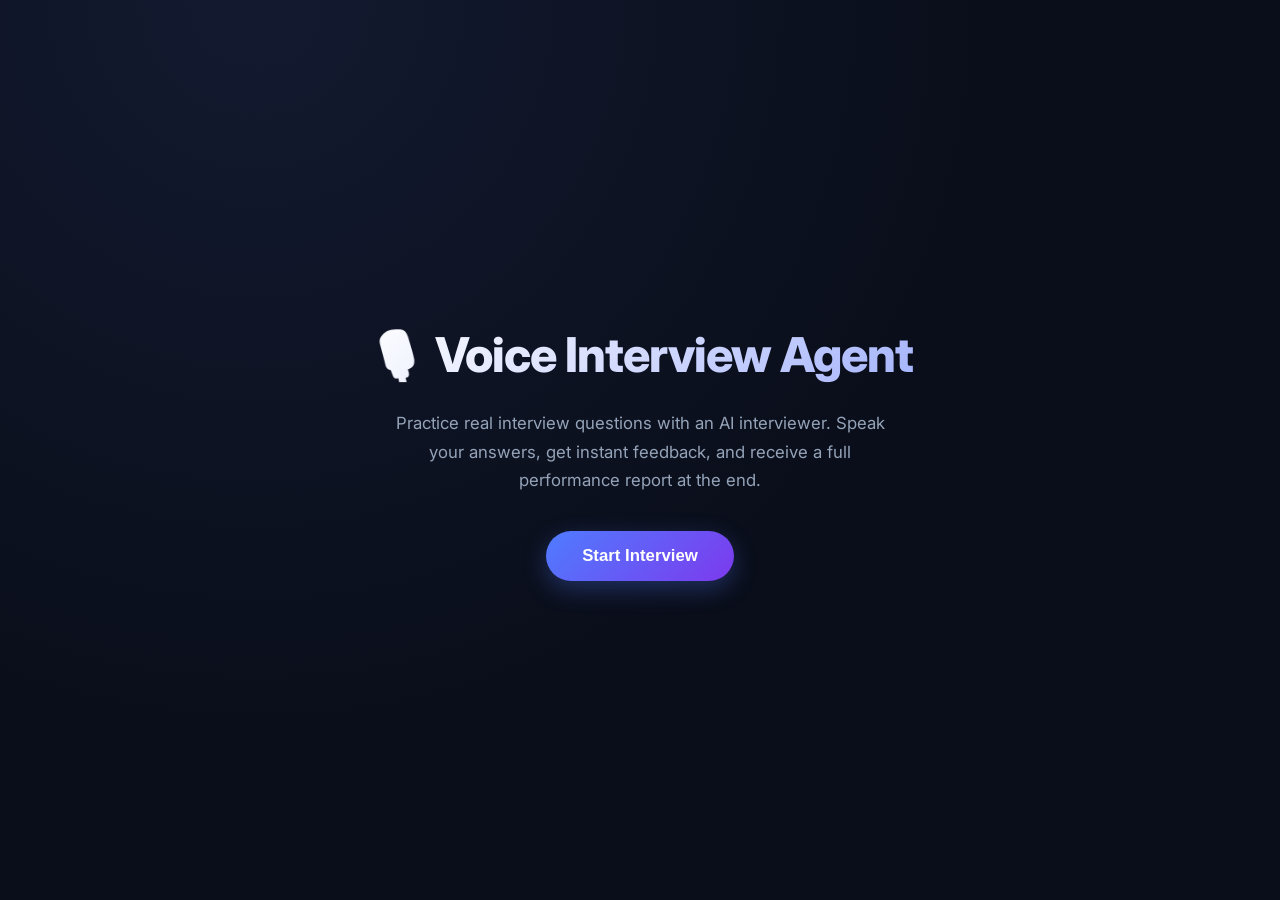
<file: frontend/index.html>
<!DOCTYPE html>
<html lang="en">
<head>
  <meta charset="UTF-8">
  <meta name="viewport" content="width=device-width, initial-scale=1.0">
  <title>Voice Interview Agent</title>
  <link rel="preconnect" href="https://fonts.googleapis.com">
  <link rel="preconnect" href="https://fonts.gstatic.com" crossorigin>
  <link href="https://fonts.googleapis.com/css2?family=Inter:wght@400;500;600;700;800&display=swap" rel="stylesheet">
  <link rel="stylesheet" href="css/style.css">
</head>
<body>

  <div class="landing-container">
    <h1 class="app-title">🎙️ Voice Interview Agent</h1>
    <p class="app-subtitle">
      Practice real interview questions with an AI interviewer. Speak your answers,
      get instant feedback, and receive a full performance report at the end.
    </p>
    <button id="startBtn" class="primary-btn">Start Interview</button>
  </div>

  <script src="js/config.js"></script>
  <script src="js/landing.js"></script>
</body>
</html>
</file>
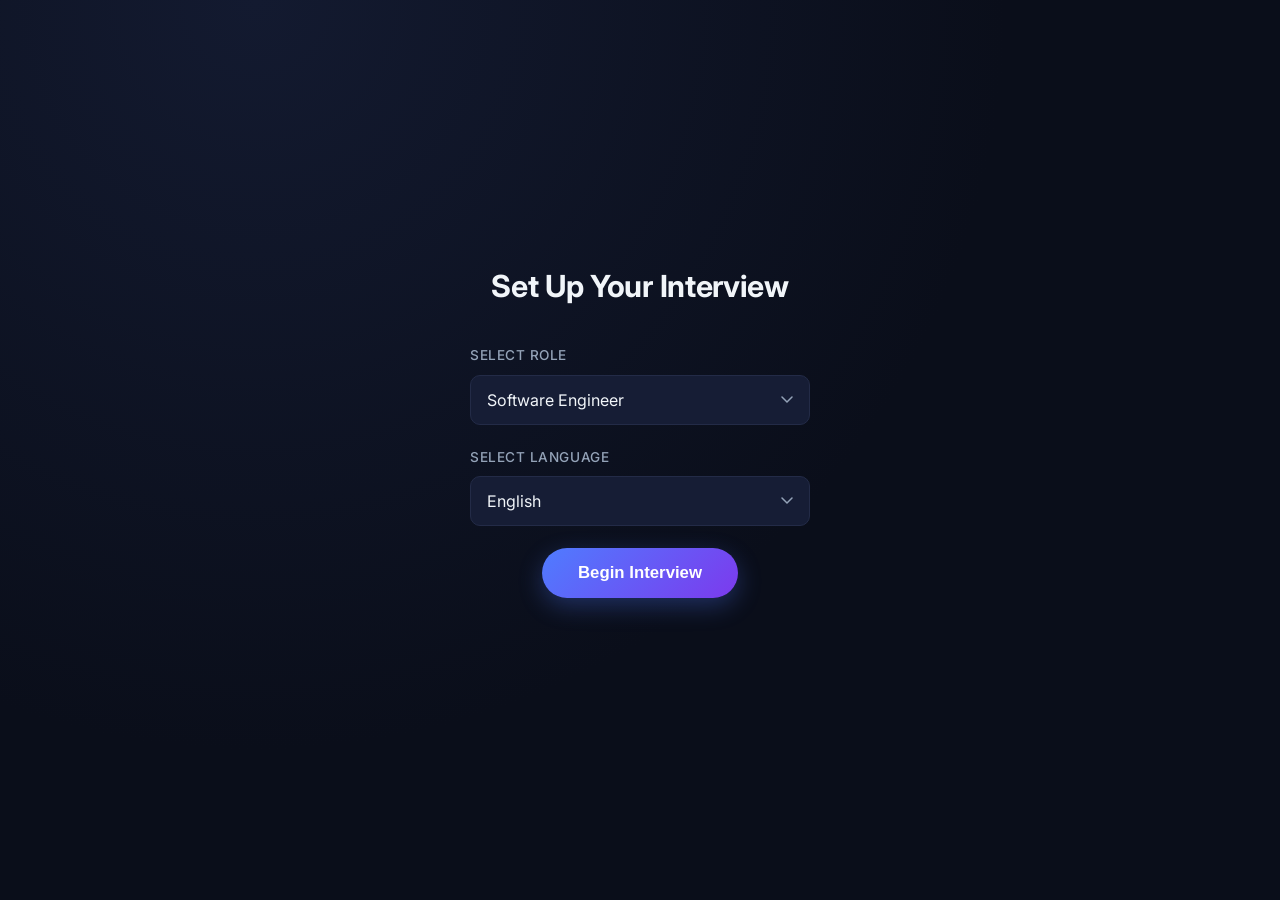
<file: frontend/interview.html>
<!DOCTYPE html>
<html lang="en">
<head>
  <meta charset="UTF-8">
  <meta name="viewport" content="width=device-width, initial-scale=1.0">
  <title>Interview - Voice Interview Agent</title>
  <link rel="preconnect" href="https://fonts.googleapis.com">
  <link rel="preconnect" href="https://fonts.gstatic.com" crossorigin>
  <link href="https://fonts.googleapis.com/css2?family=Inter:wght@400;500;600;700;800&display=swap" rel="stylesheet">
  <link rel="stylesheet" href="css/style.css">
</head>
<body>

  <div class="interview-container">

    <div class="progress-bar">
      <span id="progressText">Question 1</span>
    </div>

    <div class="question-card">
      <p class="category-tag" id="categoryTag"></p>
      <h2 class="question-text" id="questionText"></h2>
      <button id="hearBtn" class="secondary-btn">🔊 Hear Question</button>
    </div>

    <div class="answer-section">
      <button id="recordBtn" class="record-btn">🎙️ Start Recording</button>
      <p id="recordingStatus" class="recording-status"></p>
    </div>

    <div id="resultSection" class="result-section" style="display: none;">
      <p class="result-label">You said:</p>
      <p id="transcribedText" class="transcribed-text"></p>

      <p class="result-label">Feedback:</p>
      <p id="feedbackText" class="feedback-text"></p>

      <button id="nextBtn" class="primary-btn">Next Question →</button>
    </div>

    <p id="errorMsg" class="error-msg"></p>

  </div>

  <script src="js/config.js"></script>
  <script src="js/interview.js"></script>
</body>
</html>
</file>
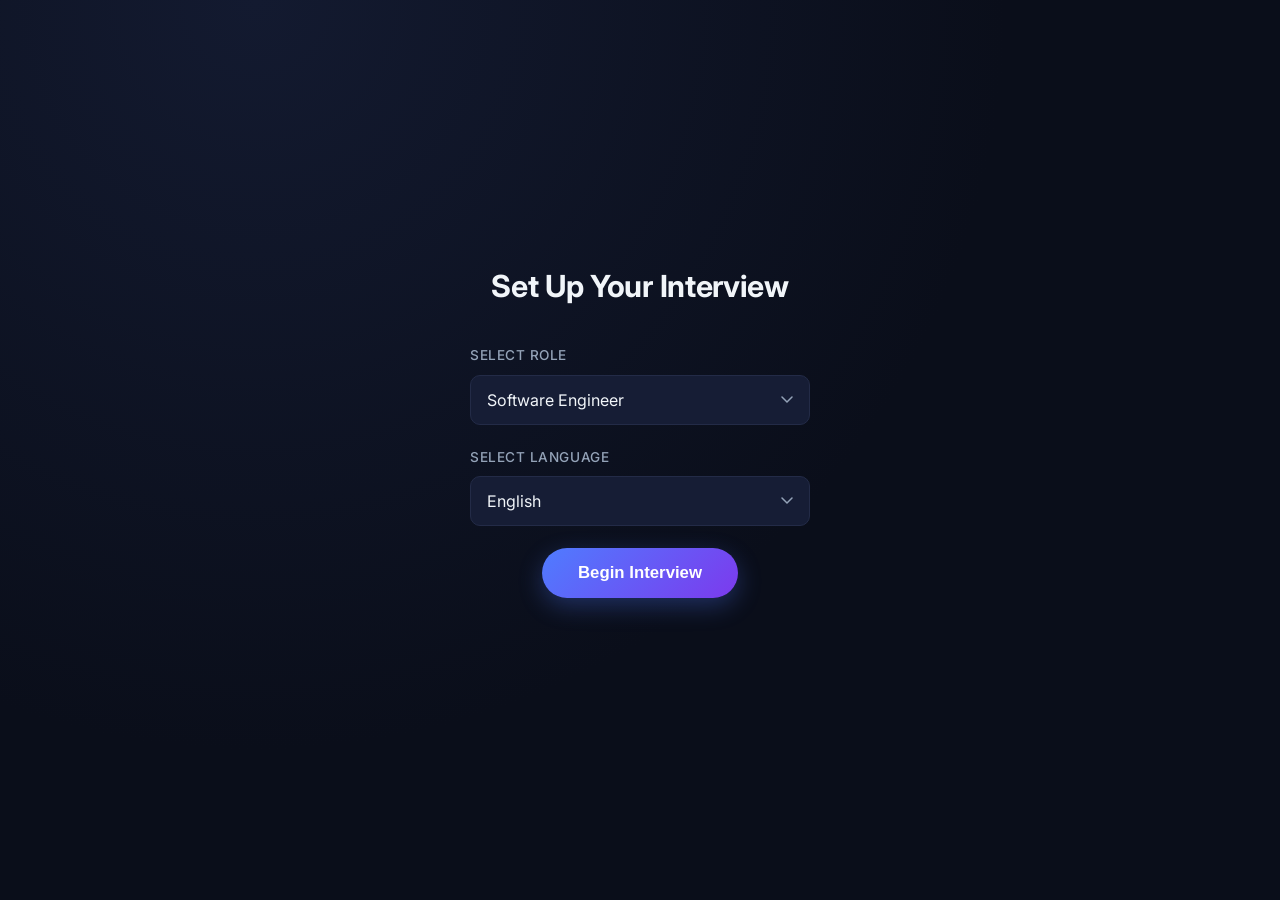
<file: frontend/results.html>
<!DOCTYPE html>
<html lang="en">
<head>
  <meta charset="UTF-8">
  <meta name="viewport" content="width=device-width, initial-scale=1.0">
  <title>Results - Voice Interview Agent</title>
  <link rel="preconnect" href="https://fonts.googleapis.com">
  <link rel="preconnect" href="https://fonts.gstatic.com" crossorigin>
  <link href="https://fonts.googleapis.com/css2?family=Inter:wght@400;500;600;700;800&display=swap" rel="stylesheet">
  <link rel="stylesheet" href="css/style.css">
</head>
<body>

  <div class="results-container">
    <h2 class="results-title">Interview Complete 🎉</h2>

    <div class="score-circle">
      <span id="scoreValue">--</span>
      <span class="score-suffix">/100</span>
    </div>

    <div class="results-card">
      <p class="result-label">Summary</p>
      <p id="summaryText" class="summary-text"></p>

      <p class="result-label">Strengths</p>
      <ul id="strengthsList" class="results-list"></ul>

      <p class="result-label">Areas to Improve</p>
      <ul id="improveList" class="results-list"></ul>
    </div>

    <h3 class="breakdown-title">Question-by-Question Breakdown</h3>
    <div id="breakdownContainer" class="breakdown-container"></div>

    <button id="restartBtn" class="primary-btn">Start New Interview</button>
  </div>

  <script src="js/results.js"></script>
</body>
</html>
</file>
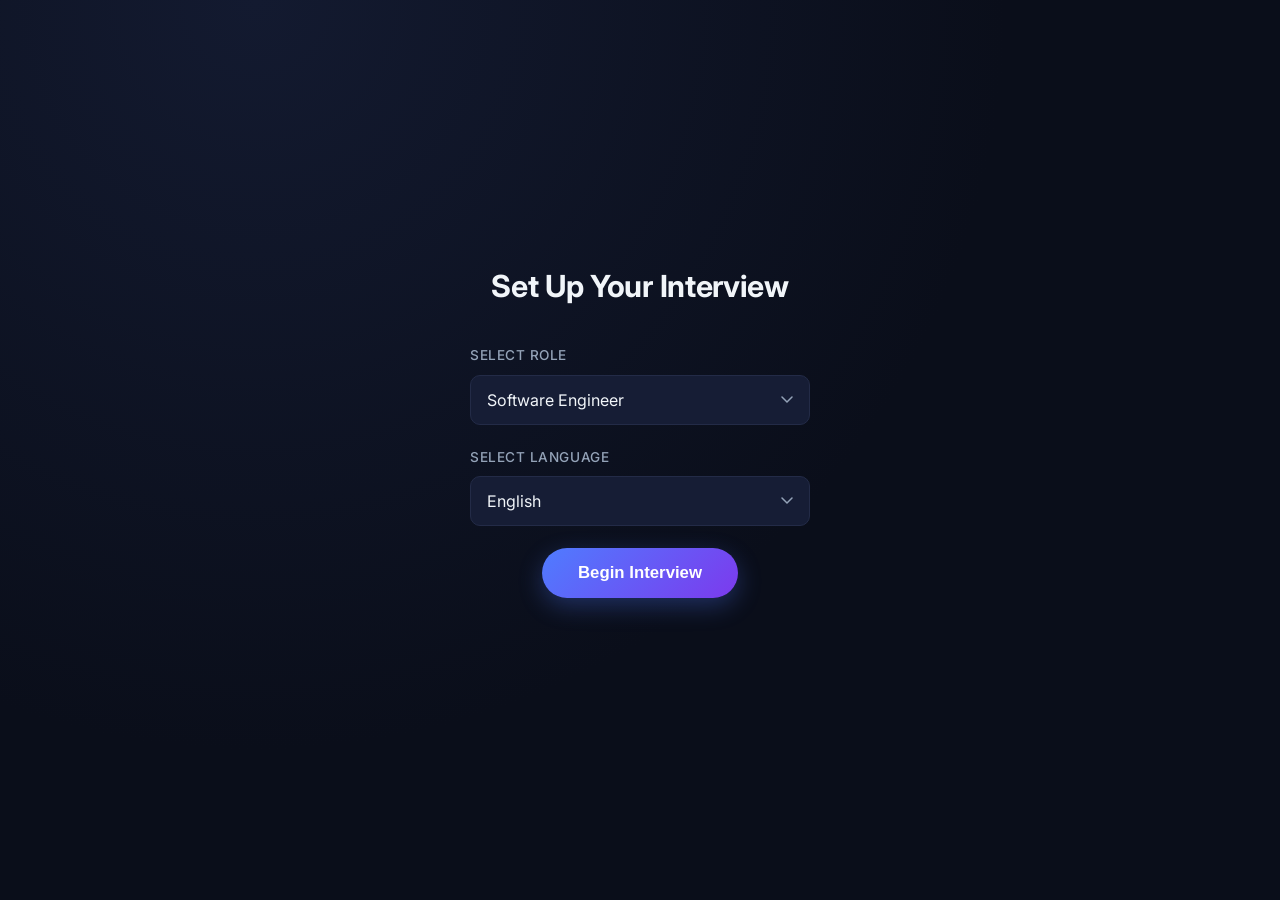
<file: frontend/setup.html>
<!DOCTYPE html>
<html lang="en">
<head>
  <meta charset="UTF-8">
  <meta name="viewport" content="width=device-width, initial-scale=1.0">
  <title>Setup Interview - Voice Interview Agent</title>
  <link rel="preconnect" href="https://fonts.googleapis.com">
  <link rel="preconnect" href="https://fonts.gstatic.com" crossorigin>
  <link href="https://fonts.googleapis.com/css2?family=Inter:wght@400;500;600;700;800&display=swap" rel="stylesheet">
  <link rel="stylesheet" href="css/style.css">
</head>
<body>

  <div class="setup-container">
    <h2 class="setup-title">Set Up Your Interview</h2>

    <div class="form-group">
      <label for="roleSelect">Select Role</label>
      <select id="roleSelect">
        <option value="software-engineer">Software Engineer</option>
        <option value="sales" disabled>Sales (coming soon)</option>
        <option value="customer-support" disabled>Customer Support (coming soon)</option>
        <option value="visa" disabled>Visa Consultant (coming soon)</option>
      </select>
    </div>

    <div class="form-group">
      <label for="languageSelect">Select Language</label>
      <select id="languageSelect">
        <option value="en">English</option>
        <option value="hi">Hindi</option>
        <option value="de">German</option>
      </select>
    </div>

    <button id="beginBtn" class="primary-btn">Begin Interview</button>

    <p id="errorMsg" class="error-msg"></p>
  </div>

  <script src="js/config.js"></script>
  <script src="js/setup.js"></script>
</body>
</html>
</file>
<file: frontend/css/style.css>
* {
  margin: 0;
  padding: 0;
  box-sizing: border-box;
}

:root {
  --bg-primary: #0a0e1a;
  --bg-secondary: #10162b;
  --surface: #161d35;
  --surface-hover: #1c2540;
  --border: #232b47;
  --text-primary: #f1f5f9;
  --text-secondary: #94a3b8;
  --text-muted: #64748b;
  --accent: #4f7cff;
  --accent-hover: #3d63e0;
  --accent-glow: rgba(79, 124, 255, 0.35);
  --danger: #ef4444;
  --danger-hover: #dc2626;
  --success: #22c55e;
  --radius-lg: 16px;
  --radius-md: 10px;
  --shadow-soft: 0 4px 24px rgba(0, 0, 0, 0.35);
  --shadow-glow: 0 0 0 4px var(--accent-glow);
}

body {
  font-family: 'Inter', -apple-system, sans-serif;
  background: radial-gradient(circle at 20% 0%, #131a30 0%, var(--bg-primary) 55%);
  color: var(--text-primary);
  min-height: 100vh;
  line-height: 1.5;
  -webkit-font-smoothing: antialiased;
}

/* ---------- Landing Page ---------- */

.landing-container {
  min-height: 100vh;
  display: flex;
  flex-direction: column;
  align-items: center;
  justify-content: center;
  text-align: center;
  padding: 24px;
  animation: fadeIn 0.6s ease;
}

.app-title {
  font-size: clamp(2rem, 5vw, 3rem);
  font-weight: 800;
  letter-spacing: -0.02em;
  margin-bottom: 18px;
  background: linear-gradient(135deg, #ffffff 0%, #a5b4fc 100%);
  -webkit-background-clip: text;
  background-clip: text;
  color: transparent;
}

.app-subtitle {
  max-width: 520px;
  color: var(--text-secondary);
  font-size: 1.05rem;
  line-height: 1.7;
  margin-bottom: 36px;
}

.primary-btn {
  background: linear-gradient(135deg, var(--accent) 0%, #7c3aed 100%);
  color: white;
  border: none;
  padding: 15px 36px;
  font-size: 1.05rem;
  font-weight: 600;
  border-radius: 999px;
  cursor: pointer;
  transition: transform 0.15s ease, box-shadow 0.2s ease;
  box-shadow: 0 8px 24px rgba(79, 124, 255, 0.3);
}

.primary-btn:hover {
  transform: translateY(-2px);
  box-shadow: 0 12px 32px rgba(79, 124, 255, 0.45);
}

.primary-btn:active {
  transform: translateY(0);
}

/* ---------- Setup Screen ---------- */

.setup-container {
  min-height: 100vh;
  display: flex;
  flex-direction: column;
  align-items: center;
  justify-content: center;
  padding: 24px;
  animation: fadeIn 0.6s ease;
}

.setup-title {
  font-size: 1.9rem;
  font-weight: 700;
  margin-bottom: 36px;
  letter-spacing: -0.01em;
}

.form-group {
  width: 100%;
  max-width: 340px;
  margin-bottom: 22px;
  text-align: left;
}

.form-group label {
  display: block;
  margin-bottom: 9px;
  color: var(--text-secondary);
  font-size: 0.85rem;
  font-weight: 500;
  text-transform: uppercase;
  letter-spacing: 0.04em;
}

.form-group select {
  width: 100%;
  padding: 14px 16px;
  border-radius: var(--radius-md);
  border: 1.5px solid var(--border);
  background: var(--surface);
  color: var(--text-primary);
  font-size: 1rem;
  font-family: inherit;
  cursor: pointer;
  transition: border-color 0.2s ease, box-shadow 0.2s ease;
  appearance: none;
  background-image: url("data:image/svg+xml,%3Csvg xmlns='http://www.w3.org/2000/svg' width='12' height='8' viewBox='0 0 12 8' fill='none'%3E%3Cpath d='M1 1L6 6L11 1' stroke='%2394a3b8' stroke-width='1.5' stroke-linecap='round'/%3E%3C/svg%3E");
  background-repeat: no-repeat;
  background-position: right 16px center;
}

.form-group select:focus {
  outline: none;
  border-color: var(--accent);
  box-shadow: var(--shadow-glow);
}

.error-msg {
  color: #f87171;
  margin-top: 18px;
  min-height: 20px;
  font-size: 0.9rem;
}

/* ---------- Interview Screen ---------- */

.interview-container {
  max-width: 640px;
  margin: 0 auto;
  padding: 48px 24px;
  min-height: 100vh;
  display: flex;
  flex-direction: column;
  align-items: center;
  animation: fadeIn 0.5s ease;
}

.progress-bar {
  width: 100%;
  text-align: center;
  color: var(--text-secondary);
  margin-bottom: 28px;
  font-size: 0.9rem;
  font-weight: 500;
  letter-spacing: 0.03em;
  text-transform: uppercase;
}

.question-card {
  background: var(--surface);
  border: 1px solid var(--border);
  border-radius: var(--radius-lg);
  padding: 36px 32px;
  width: 100%;
  text-align: center;
  margin-bottom: 28px;
  box-shadow: var(--shadow-soft);
}

.category-tag {
  display: inline-block;
  background: rgba(79, 124, 255, 0.15);
  color: #93c5fd;
  padding: 5px 14px;
  border-radius: 999px;
  font-size: 0.75rem;
  font-weight: 600;
  letter-spacing: 0.03em;
  text-transform: uppercase;
  margin-bottom: 20px;
}

.question-text {
  font-size: 1.4rem;
  font-weight: 600;
  line-height: 1.5;
  margin-bottom: 24px;
  letter-spacing: -0.01em;
}

.secondary-btn {
  background: var(--surface-hover);
  color: var(--text-primary);
  border: 1px solid var(--border);
  padding: 11px 22px;
  border-radius: var(--radius-md);
  cursor: pointer;
  font-size: 0.92rem;
  font-weight: 500;
  transition: background 0.2s ease, border-color 0.2s ease;
}

.secondary-btn:hover {
  background: #232d4d;
  border-color: var(--accent);
}

.answer-section {
  width: 100%;
  text-align: center;
  margin-bottom: 28px;
}

.record-btn {
  background: linear-gradient(135deg, var(--danger) 0%, #b91c1c 100%);
  color: white;
  border: none;
  padding: 18px 40px;
  font-size: 1.05rem;
  font-weight: 600;
  border-radius: 999px;
  cursor: pointer;
  transition: transform 0.15s ease, box-shadow 0.2s ease;
  box-shadow: 0 8px 24px rgba(239, 68, 68, 0.3);
}

.record-btn:hover {
  transform: translateY(-2px);
}

.record-btn.recording {
  background: linear-gradient(135deg, var(--success) 0%, #15803d 100%);
  animation: pulse 1.6s infinite;
}

@keyframes pulse {
  0% { box-shadow: 0 0 0 0 rgba(34, 197, 94, 0.5); }
  70% { box-shadow: 0 0 0 16px rgba(34, 197, 94, 0); }
  100% { box-shadow: 0 0 0 0 rgba(34, 197, 94, 0); }
}

.recording-status {
  margin-top: 14px;
  color: var(--text-secondary);
  font-size: 0.9rem;
}

.result-section {
  background: var(--surface);
  border: 1px solid var(--border);
  border-radius: var(--radius-lg);
  padding: 28px;
  width: 100%;
  text-align: left;
  box-shadow: var(--shadow-soft);
  animation: fadeIn 0.4s ease;
}

.result-label {
  color: var(--text-secondary);
  font-size: 0.78rem;
  font-weight: 600;
  text-transform: uppercase;
  letter-spacing: 0.04em;
  margin-bottom: 8px;
  margin-top: 16px;
}

.result-label:first-child {
  margin-top: 0;
}

.transcribed-text {
  font-style: italic;
  color: #cbd5e1;
  line-height: 1.6;
}

.feedback-text {
  color: var(--text-primary);
  line-height: 1.6;
}

#nextBtn {
  display: block;
  margin: 28px auto 0;
}

/* ---------- Results Screen ---------- */

.results-container {
  max-width: 640px;
  margin: 0 auto;
  padding: 56px 24px;
  min-height: 100vh;
  display: flex;
  flex-direction: column;
  align-items: center;
  text-align: center;
  animation: fadeIn 0.5s ease;
}

.results-title {
  font-size: 1.9rem;
  font-weight: 700;
  margin-bottom: 28px;
  letter-spacing: -0.01em;
}

.score-circle {
  width: 150px;
  height: 150px;
  border-radius: 50%;
  background: var(--surface);
  border: 6px solid transparent;
  background-image: linear-gradient(var(--surface), var(--surface)), linear-gradient(135deg, var(--accent), #7c3aed);
  background-origin: border-box;
  background-clip: padding-box, border-box;
  display: flex;
  align-items: baseline;
  justify-content: center;
  gap: 4px;
  margin-bottom: 28px;
  box-shadow: var(--shadow-soft);
}

#scoreValue {
  font-size: 2.8rem;
  font-weight: 800;
}

.score-suffix {
  font-size: 1rem;
  color: var(--text-secondary);
}

.results-card {
  background: var(--surface);
  border: 1px solid var(--border);
  border-radius: var(--radius-lg);
  padding: 28px;
  width: 100%;
  text-align: left;
  margin-bottom: 32px;
  box-shadow: var(--shadow-soft);
}

.summary-text {
  line-height: 1.7;
  color: #e2e8f0;
}

.results-list {
  padding-left: 22px;
  margin-top: 10px;
}

.results-list li {
  margin-bottom: 8px;
  color: #cbd5e1;
  line-height: 1.6;
}

.breakdown-title {
  font-size: 1.3rem;
  font-weight: 700;
  margin: 36px 0 22px;
  align-self: flex-start;
  letter-spacing: -0.01em;
}

.breakdown-container {
  width: 100%;
  display: flex;
  flex-direction: column;
  gap: 18px;
  margin-bottom: 32px;
}

.breakdown-card {
  background: var(--surface);
  border: 1px solid var(--border);
  border-radius: var(--radius-lg);
  padding: 24px;
  text-align: left;
  box-shadow: var(--shadow-soft);
  transition: border-color 0.2s ease;
}

.breakdown-card:hover {
  border-color: #2d3a63;
}

.breakdown-question {
  font-weight: 700;
  font-size: 1.05rem;
  margin-bottom: 16px;
  color: var(--text-primary);
}

.breakdown-label {
  color: var(--text-secondary);
  font-size: 0.75rem;
  font-weight: 600;
  margin-top: 14px;
  margin-bottom: 5px;
  text-transform: uppercase;
  letter-spacing: 0.04em;
}

.breakdown-answer {
  color: #e2e8f0;
  line-height: 1.6;
  font-size: 0.95rem;
}

.breakdown-answer.ideal {
  color: #93c5fd;
}

.score-row {
  display: flex;
  gap: 10px;
  margin-top: 18px;
  flex-wrap: wrap;
}

.score-box {
  background: var(--bg-primary);
  border: 1px solid var(--border);
  border-radius: var(--radius-md);
  padding: 12px 14px;
  flex: 1;
  min-width: 120px;
  text-align: center;
}

.score-box-label {
  display: block;
  font-size: 0.72rem;
  color: var(--text-secondary);
  margin-bottom: 5px;
  font-weight: 500;
}

.score-box-value {
  display: block;
  font-size: 1.15rem;
  font-weight: 700;
  color: var(--text-primary);
}

.breakdown-comment {
  margin-top: 16px;
  font-style: italic;
  color: #cbd5e1;
  font-size: 0.9rem;
  line-height: 1.6;
  border-top: 1px solid var(--border);
  padding-top: 14px;
}

/* ---------- Shared ---------- */

@keyframes fadeIn {
  from { opacity: 0; transform: translateY(8px); }
  to { opacity: 1; transform: translateY(0); }
}
</file>
